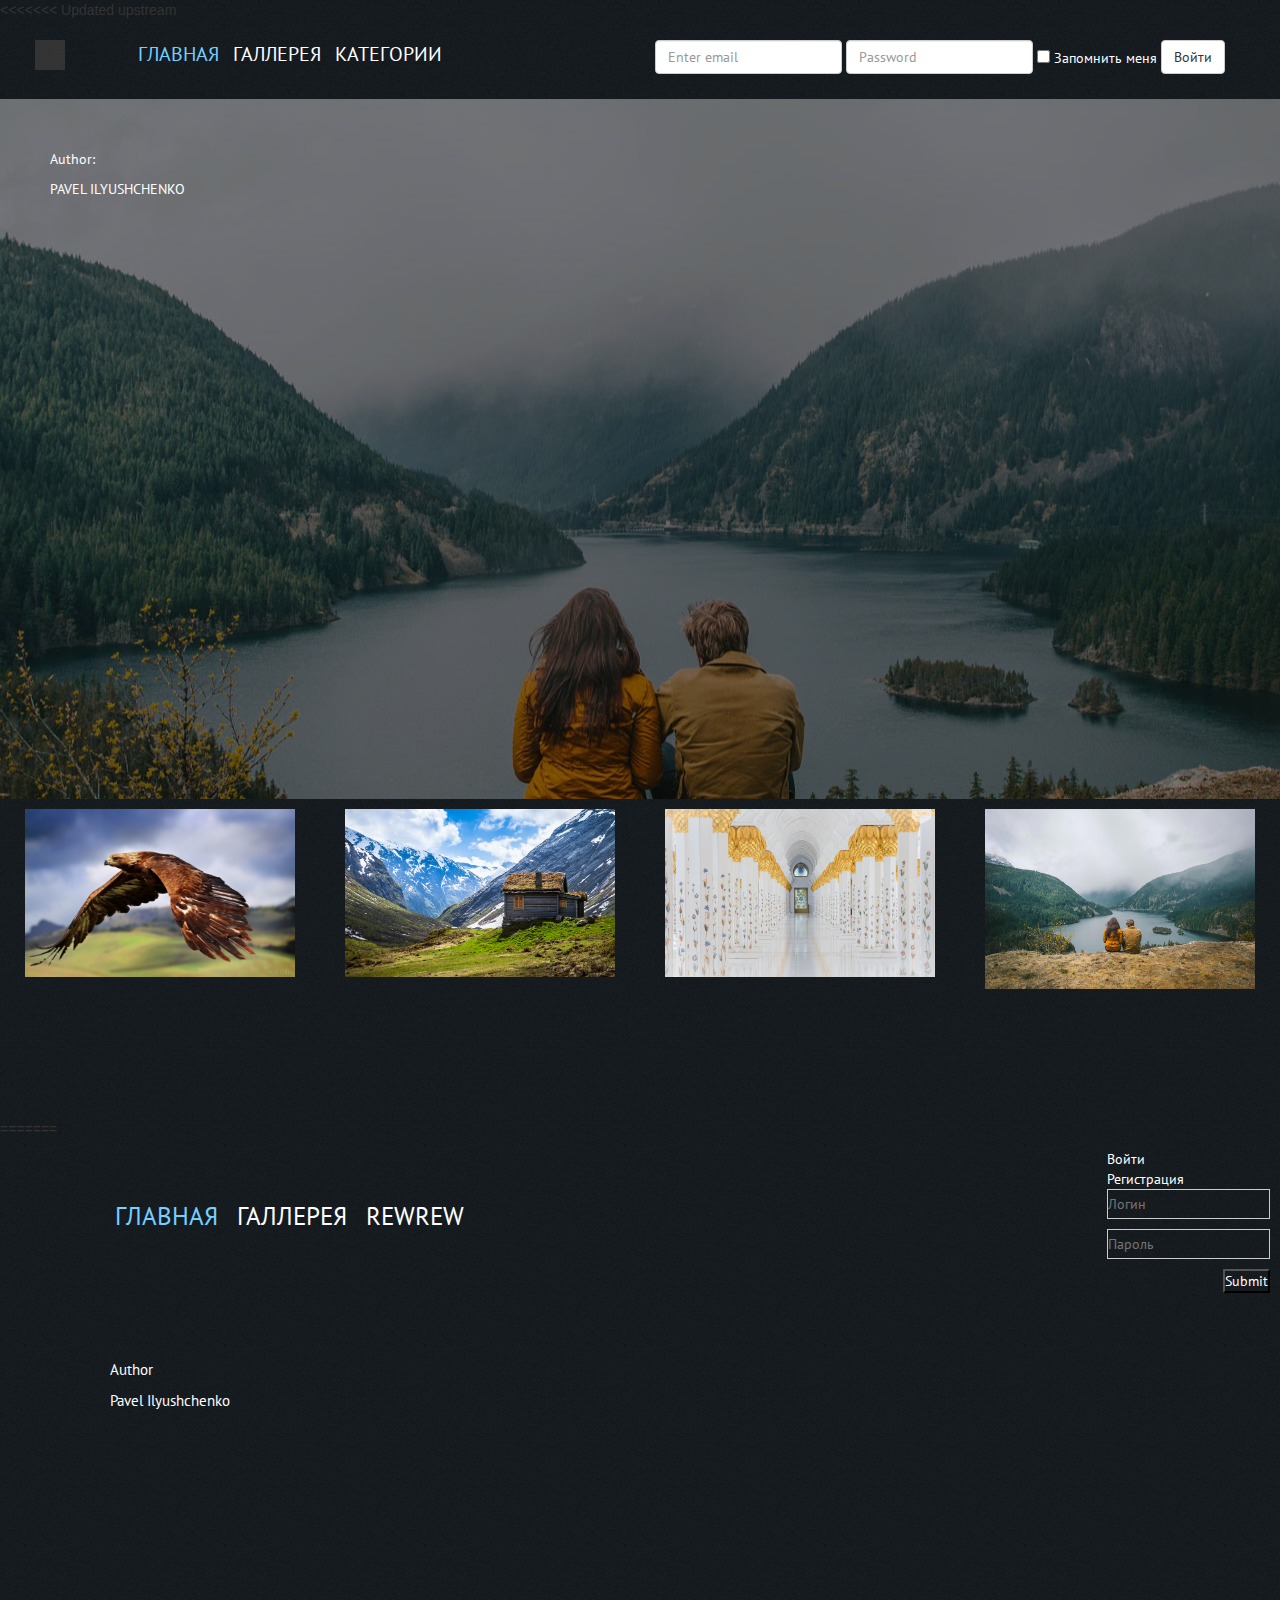
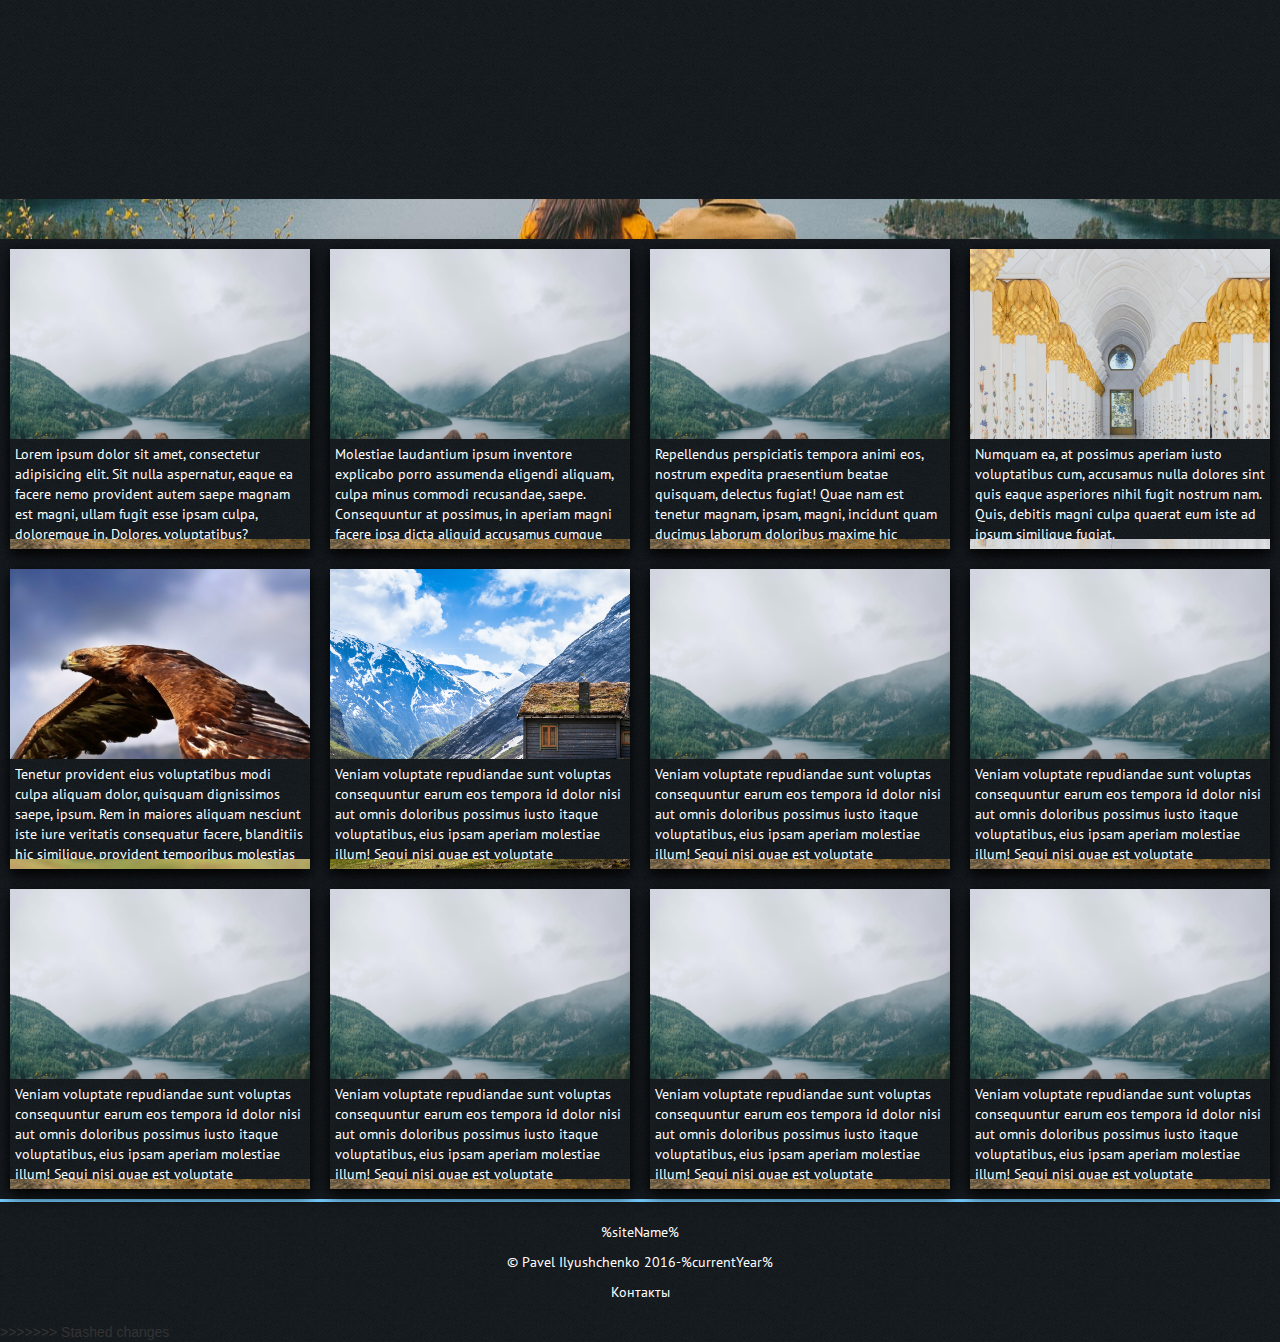
<file: index.html>
<!DOCTYPE html>
<html lang="ru">
<head>
    <meta charset="UTF-8">
<<<<<<< Updated upstream
    <link href="css/bootstrap.css" rel="stylesheet">
    <link href="css/style.css" rel="stylesheet">
    <title>Document</title>
    <meta http-equiv="X-UA-Compatible" content="IE=edge">
    <meta name="viewport" content="width=device-width, initial-scale=1">
</head>
<body>
    <header>
        <div class="container-fluid">
            <div class="row">
                <div class="col-sm-1">
                    <img src="images/congruent_outline.png" alt="Логотик" class="logo">
                </div>
                <div class="col-sm-5">
                    <nav>
                        <ul class="list-inline">
                            <li><a href="#" class="current">Главная</a></li>
                            <li><a href="#">Галлерея</a></li>
                            <li><a href="#">Категории</a></li>
                        </ul>
                    </nav>
                </div>
                <div class="col-sm-6">
                    <form class="form-inline" role="form">
                        <div class="form-group">
                            <label class="sr-only" for="exampleInputEmail2">Email</label>
                            <input type="email" class="form-control" id="exampleInputEmail2" placeholder="Enter email">
                        </div>
                        <div class="form-group">
                            <label class="sr-only" for="exampleInputPassword2">Пароль</label>
                            <input type="password" class="form-control" id="exampleInputPassword2" placeholder="Password">
                        </div>
                        <div class="checkbox">
                            <label>
                                <input type="checkbox"> Запомнить меня
                                </label>
                        </div>
                        <button type="submit" class="btn btn-default">Войти</button>
                    </form>
                </div>
            </div>
        </div>
    </header>

    <section id="mainPhoto">
        <div class="container-fluid">
            <div class="row">
                <div class="mainPhotoPH">
                    <div class="overlayAuthor">
                        <p>Author:</p>
                        <p><span>Pavel Ilyushchenko</span></p>
                    </div>
                </div>
            </div>
        </div>
    </section>

    <section id="photoContent">
        <div class="container-fluid">
            <div class="row">
                <div class="col-sm-3 photoBox">
                    <img src="images/1.jpg" alt="" class="img-responsive center-block">
                    <div class="description"></div>
                </div>
                <div class="col-sm-3 photoBox">
                    <img src="images/2.jpg" alt="" class="img-responsive center-block">
                    <div class="description"></div>
                </div>
                <div class="col-sm-3 photoBox">
                    <img src="images/3.jpg" alt="" class="img-responsive center-block">
                    <div class="description"></div>
                </div>
                <div class="col-sm-3 photoBox">
                    <img src="images/4.jpg" alt="" class="img-responsive center-block">
                    <div class="description"></div>
                </div>
            </div>
        </div>
    </section>

    <!-- jQuery (necessary for Bootstrap's JavaScript plugins) -->
    <script src="js/jquery.js"></script>
    <!-- Include all compiled plugins (below), or include individual files as needed -->
    <script src="js/bootstrap.js"></script>
=======
    <link rel="stylesheet" href='styles/main.css'>
    <title>Document</title>
</head>
<body>
    <div id="headerContent" class="box-shadow">
       <nav class="menuContent">
           <span><a href="#" class="current">Главная</a></span>
           <span><a href="gallery.html">Галлерея</a></span>
           <span><a href="#">rewrew</a></span>
       </nav>
        <div id="login-content" class="authBlock">
           Войти <br> Регистрация
            <form action="test.php" method="POST">
                <p><input id="login" type="text" placeholder="Логин" name="login" class="authInputs border"></p>
                <p><input id="password" type="password" placeholder="Пароль" name="password" class="authInputs border"></p>
                <p><input type="submit"></p>
            </form>
        </div>
    </div>
    <div id="mainPicture">     
        <div class="coverPictureAuthor">
            <div class="opacity">
                <p>Author</p>
                <p>Pavel Ilyushchenko</p>
            </div>
        </div>
    </div>
    <div id="content" class="center">
        <div id="photoContent">
            <div class="photoBox shadow">
                <div class="photoBoxImage">
                    <img src="images/cover.jpg"   alt="">
                </div>
                <div class="photoBoxDescr">Lorem ipsum dolor sit amet, consectetur adipisicing elit. Sit nulla aspernatur, eaque ea facere nemo provident autem saepe magnam est magni, ullam fugit esse ipsam culpa, doloremque in. Dolores, voluptatibus?</div>
            </div>
            <div class="photoBox shadow">
                <div class="photoBoxImage"><img src="images/cover.jpg"   alt=""></div>
                <div class="photoBoxDescr">Molestiae laudantium ipsum inventore explicabo porro assumenda eligendi aliquam, culpa minus commodi recusandae, saepe. Consequuntur at possimus, in aperiam magni facere ipsa dicta aliquid accusamus cumque iusto eaque, enim, iste!</div>
            </div>
            <div class="photoBox shadow">
                <div class="photoBoxImage"><img src="images/cover.jpg"   alt=""></div>
                <div class="photoBoxDescr">Repellendus perspiciatis tempora animi eos, nostrum expedita praesentium beatae quisquam, delectus fugiat! Quae nam est tenetur magnam, ipsam, magni, incidunt quam ducimus laborum doloribus maxime hic sapiente consectetur repellat voluptatibus.</div>
            </div>
            <div class="photoBox shadow">
                <div class="photoBoxImage"><img src="images/Yandex-Images-2016-10-06.jpg"   alt=""></div>
                <div class="photoBoxDescr">Numquam ea, at possimus aperiam iusto voluptatibus cum, accusamus nulla dolores sint quis eaque asperiores nihil fugit nostrum nam. Quis, debitis magni culpa quaerat eum iste ad ipsum similique fugiat.</div>
            </div>
            <div class="photoBox shadow">
                <div class="photoBoxImage"><img src="images/2Q==.jpg"   alt=""></div>
                <div class="photoBoxDescr">Tenetur provident eius voluptatibus modi culpa aliquam dolor, quisquam dignissimos saepe, ipsum. Rem in maiores aliquam nesciunt iste iure veritatis consequatur facere, blanditiis hic similique, provident temporibus molestias harum distinctio.</div>
            </div>
            <div class="photoBox shadow">
                <div class="photoBoxImage"><img src="images/5c484e274370.jpg"   alt=""></div>
                <div class="photoBoxDescr">Veniam voluptate repudiandae sunt voluptas consequuntur earum eos tempora id dolor nisi aut omnis doloribus possimus iusto itaque voluptatibus, eius ipsam aperiam molestiae illum! Sequi nisi quae est voluptate temporibus?</div>
            </div>
            <div class="photoBox shadow">
                <div class="photoBoxImage"><img src="images/cover.jpg"   alt=""></div>
                <div class="photoBoxDescr">Veniam voluptate repudiandae sunt voluptas consequuntur earum eos tempora id dolor nisi aut omnis doloribus possimus iusto itaque voluptatibus, eius ipsam aperiam molestiae illum! Sequi nisi quae est voluptate temporibus?</div>
            </div>
            <div class="photoBox shadow">
                <div class="photoBoxImage"><img src="images/cover.jpg"   alt=""></div>
                <div class="photoBoxDescr">Veniam voluptate repudiandae sunt voluptas consequuntur earum eos tempora id dolor nisi aut omnis doloribus possimus iusto itaque voluptatibus, eius ipsam aperiam molestiae illum! Sequi nisi quae est voluptate temporibus?</div>
            </div>
            <div class="photoBox shadow">
                <div class="photoBoxImage"><img src="images/cover.jpg"   alt=""></div>
                <div class="photoBoxDescr">Veniam voluptate repudiandae sunt voluptas consequuntur earum eos tempora id dolor nisi aut omnis doloribus possimus iusto itaque voluptatibus, eius ipsam aperiam molestiae illum! Sequi nisi quae est voluptate temporibus?</div>
            </div>
            <div class="photoBox shadow">
                <div class="photoBoxImage"><img src="images/cover.jpg"   alt=""></div>
                <div class="photoBoxDescr">Veniam voluptate repudiandae sunt voluptas consequuntur earum eos tempora id dolor nisi aut omnis doloribus possimus iusto itaque voluptatibus, eius ipsam aperiam molestiae illum! Sequi nisi quae est voluptate temporibus?</div>
            </div>
            <div class="photoBox shadow">
                <div class="photoBoxImage"><img src="images/cover.jpg"   alt=""></div>
                <div class="photoBoxDescr">Veniam voluptate repudiandae sunt voluptas consequuntur earum eos tempora id dolor nisi aut omnis doloribus possimus iusto itaque voluptatibus, eius ipsam aperiam molestiae illum! Sequi nisi quae est voluptate temporibus?</div>
            </div>
            <div class="photoBox shadow">
                <div class="photoBoxImage"><img src="images/cover.jpg"   alt=""></div>
                <div class="photoBoxDescr">Veniam voluptate repudiandae sunt voluptas consequuntur earum eos tempora id dolor nisi aut omnis doloribus possimus iusto itaque voluptatibus, eius ipsam aperiam molestiae illum! Sequi nisi quae est voluptate temporibus?</div>
            </div>
        </div>
    </div>
    <footer>
        <center>
            <p>%siteName%</p>
            <p>&copy; Pavel Ilyushchenko 2016-%currentYear%</p>
            <nav>
                <span><a href="">Контакты</a></span>
            </nav>
        </center>
    </footer>
>>>>>>> Stashed changes
</body>
</html>
</file>
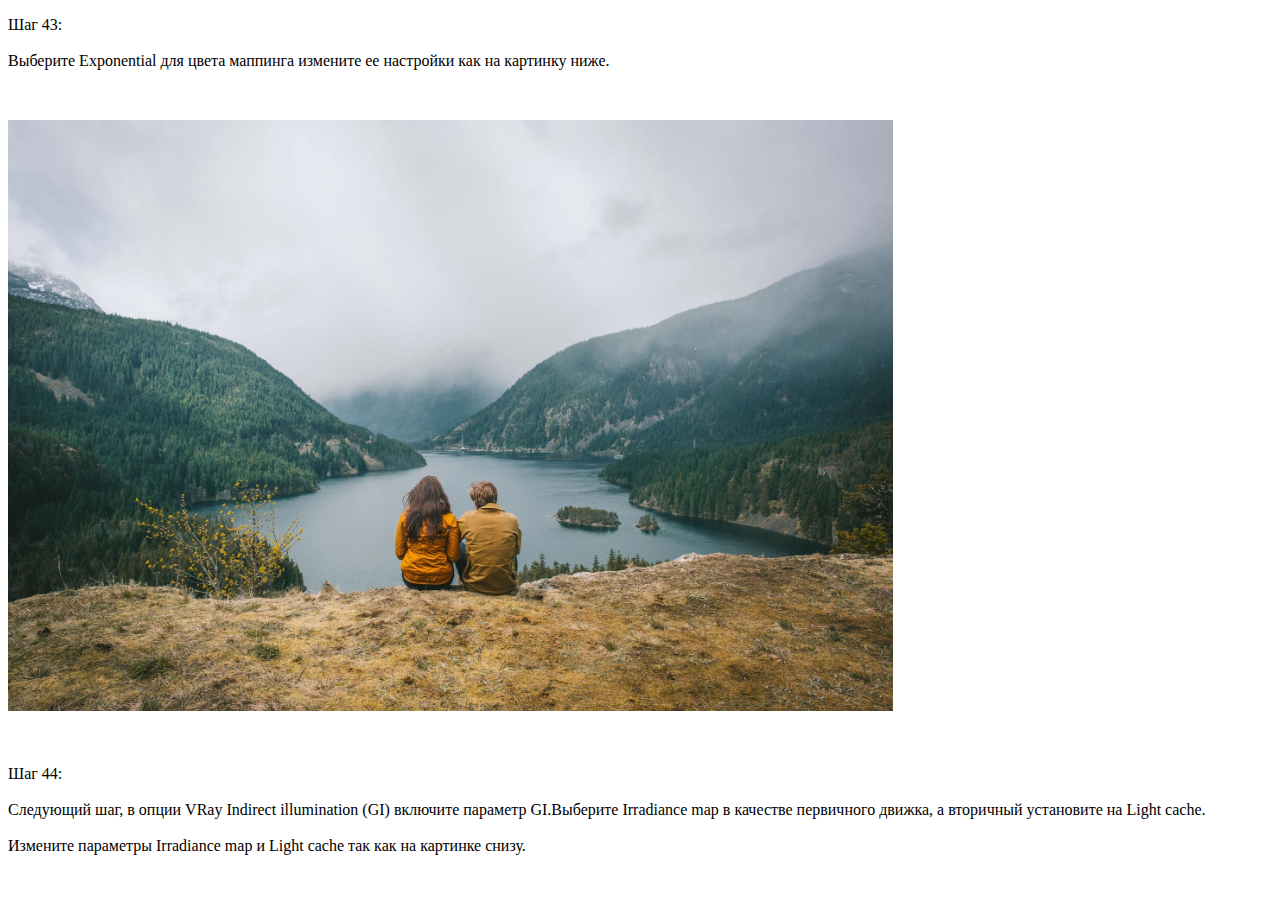
<file: gallery.html>
<!DOCTYPE html>
<html lang="en">
<head>
    <meta charset="UTF-8">
    <title>Document</title>
    <style>
        .img34
        {
         align-content: center;
        }
    </style>
</head>
<body>
    <p>
    Шаг 43:
    <br>
    <br>
    Выберите Exponential для цвета маппинга измените ее настройки как на картинку ниже.
    </p>
    <br>

    <div class="img34">
    <p><img src="images/cover.jpg" width=70% height=70% alt="clip image034";></p>
    </div>
    <br>

    <p>
    Шаг 44:
    <br>
    <br>
    Следующий шаг, в опции VRay Indirect illumination (GI) включите параметр GI.Выберите Irradiance map в качестве первичного
    движка, а вторичный установите на Light cache.
    <br>
    <br>
    Измените параметры Irradiance map и Light cache так как на картинке снизу.
    </p>
    <br>
</body>
</html>
</file>
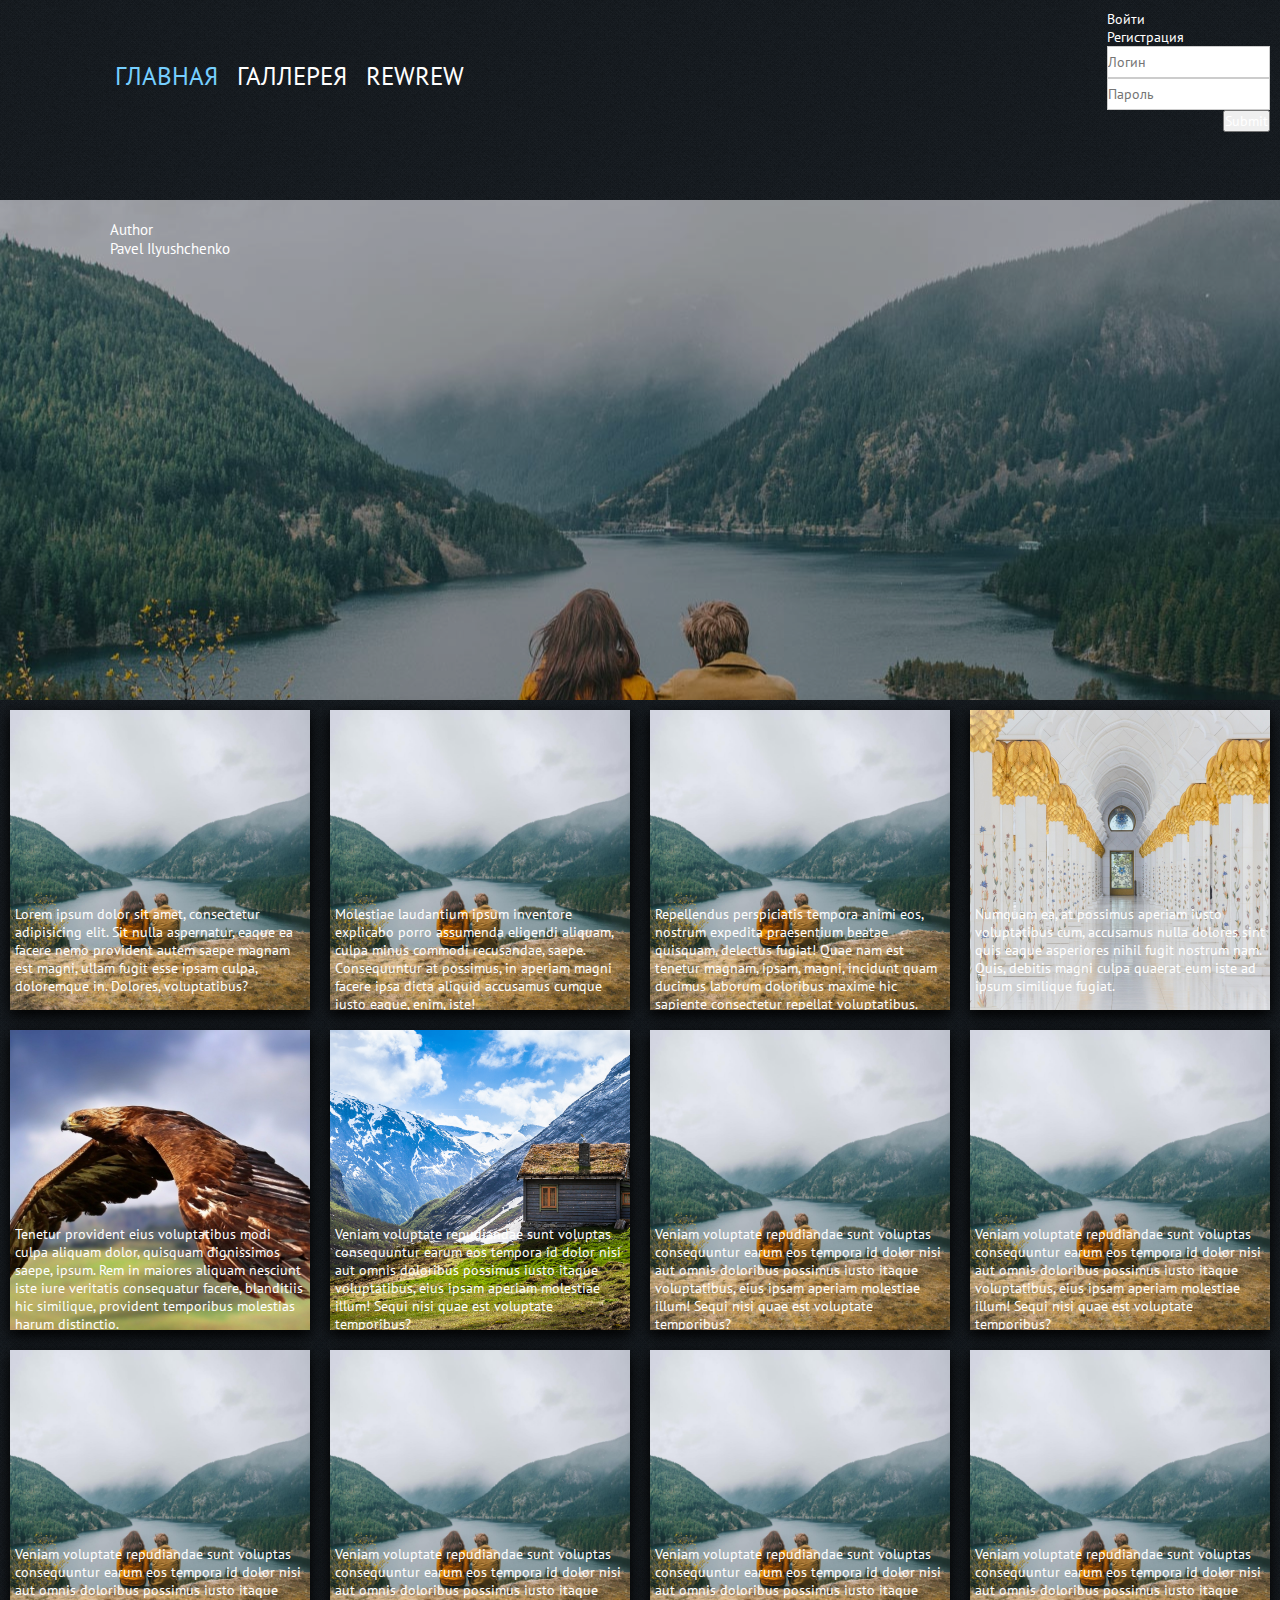
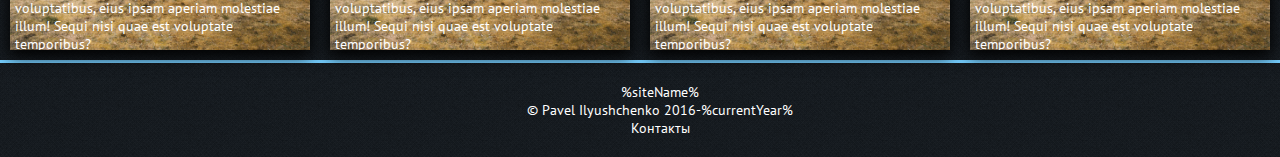
<file: index-wob.html>
<!DOCTYPE html>
<html lang="ru">
<head>
    <meta charset="UTF-8">
    <link rel="stylesheet" href='styles/main.css'>
    <title>Document</title>
</head>
<body>
    <div id="headerContent" class="box-shadow">
       <nav class="menuContent">
           <span><a href="#" class="current">Главная</a></span>
           <span><a href="gallery.html">Галлерея</a></span>
           <span><a href="#">rewrew</a></span>
       </nav>
        <div id="login-content" class="authBlock">
           Войти <br> Регистрация
            <form action="test.php" method="POST">
                <p><input id="login" type="text" placeholder="Логин" name="login" class="authInputs border"></p>
                <p><input id="password" type="password" placeholder="Пароль" name="password" class="authInputs border"></p>
                <p><input type="submit"></p>
            </form>
        </div>
    </div>
    <div id="mainPicture">     
        <div class="coverPictureAuthor">
            <div class="opacity">
                <p>Author</p>
                <p>Pavel Ilyushchenko</p>
            </div>
        </div>
    </div>
    <div id="content" class="center">
        <div id="photoContent">
            <div class="photoBox shadow">
                <div class="photoBoxImage">
                    <img src="images/cover.jpg"   alt="">
                </div>
                <div class="photoBoxDescr">Lorem ipsum dolor sit amet, consectetur adipisicing elit. Sit nulla aspernatur, eaque ea facere nemo provident autem saepe magnam est magni, ullam fugit esse ipsam culpa, doloremque in. Dolores, voluptatibus?</div>
            </div>
            <div class="photoBox shadow">
                <div class="photoBoxImage"><img src="images/cover.jpg"   alt=""></div>
                <div class="photoBoxDescr">Molestiae laudantium ipsum inventore explicabo porro assumenda eligendi aliquam, culpa minus commodi recusandae, saepe. Consequuntur at possimus, in aperiam magni facere ipsa dicta aliquid accusamus cumque iusto eaque, enim, iste!</div>
            </div>
            <div class="photoBox shadow">
                <div class="photoBoxImage"><img src="images/cover.jpg"   alt=""></div>
                <div class="photoBoxDescr">Repellendus perspiciatis tempora animi eos, nostrum expedita praesentium beatae quisquam, delectus fugiat! Quae nam est tenetur magnam, ipsam, magni, incidunt quam ducimus laborum doloribus maxime hic sapiente consectetur repellat voluptatibus.</div>
            </div>
            <div class="photoBox shadow">
                <div class="photoBoxImage"><img src="images/Yandex-Images-2016-10-06.jpg"   alt=""></div>
                <div class="photoBoxDescr">Numquam ea, at possimus aperiam iusto voluptatibus cum, accusamus nulla dolores sint quis eaque asperiores nihil fugit nostrum nam. Quis, debitis magni culpa quaerat eum iste ad ipsum similique fugiat.</div>
            </div>
            <div class="photoBox shadow">
                <div class="photoBoxImage"><img src="images/2Q==.jpg"   alt=""></div>
                <div class="photoBoxDescr">Tenetur provident eius voluptatibus modi culpa aliquam dolor, quisquam dignissimos saepe, ipsum. Rem in maiores aliquam nesciunt iste iure veritatis consequatur facere, blanditiis hic similique, provident temporibus molestias harum distinctio.</div>
            </div>
            <div class="photoBox shadow">
                <div class="photoBoxImage"><img src="images/5c484e274370.jpg"   alt=""></div>
                <div class="photoBoxDescr">Veniam voluptate repudiandae sunt voluptas consequuntur earum eos tempora id dolor nisi aut omnis doloribus possimus iusto itaque voluptatibus, eius ipsam aperiam molestiae illum! Sequi nisi quae est voluptate temporibus?</div>
            </div>
            <div class="photoBox shadow">
                <div class="photoBoxImage"><img src="images/cover.jpg"   alt=""></div>
                <div class="photoBoxDescr">Veniam voluptate repudiandae sunt voluptas consequuntur earum eos tempora id dolor nisi aut omnis doloribus possimus iusto itaque voluptatibus, eius ipsam aperiam molestiae illum! Sequi nisi quae est voluptate temporibus?</div>
            </div>
            <div class="photoBox shadow">
                <div class="photoBoxImage"><img src="images/cover.jpg"   alt=""></div>
                <div class="photoBoxDescr">Veniam voluptate repudiandae sunt voluptas consequuntur earum eos tempora id dolor nisi aut omnis doloribus possimus iusto itaque voluptatibus, eius ipsam aperiam molestiae illum! Sequi nisi quae est voluptate temporibus?</div>
            </div>
            <div class="photoBox shadow">
                <div class="photoBoxImage"><img src="images/cover.jpg"   alt=""></div>
                <div class="photoBoxDescr">Veniam voluptate repudiandae sunt voluptas consequuntur earum eos tempora id dolor nisi aut omnis doloribus possimus iusto itaque voluptatibus, eius ipsam aperiam molestiae illum! Sequi nisi quae est voluptate temporibus?</div>
            </div>
            <div class="photoBox shadow">
                <div class="photoBoxImage"><img src="images/cover.jpg"   alt=""></div>
                <div class="photoBoxDescr">Veniam voluptate repudiandae sunt voluptas consequuntur earum eos tempora id dolor nisi aut omnis doloribus possimus iusto itaque voluptatibus, eius ipsam aperiam molestiae illum! Sequi nisi quae est voluptate temporibus?</div>
            </div>
            <div class="photoBox shadow">
                <div class="photoBoxImage"><img src="images/cover.jpg"   alt=""></div>
                <div class="photoBoxDescr">Veniam voluptate repudiandae sunt voluptas consequuntur earum eos tempora id dolor nisi aut omnis doloribus possimus iusto itaque voluptatibus, eius ipsam aperiam molestiae illum! Sequi nisi quae est voluptate temporibus?</div>
            </div>
            <div class="photoBox shadow">
                <div class="photoBoxImage"><img src="images/cover.jpg"   alt=""></div>
                <div class="photoBoxDescr">Veniam voluptate repudiandae sunt voluptas consequuntur earum eos tempora id dolor nisi aut omnis doloribus possimus iusto itaque voluptatibus, eius ipsam aperiam molestiae illum! Sequi nisi quae est voluptate temporibus?</div>
            </div>
        </div>
    </div>
    <footer>
        <center>
            <p>%siteName%</p>
            <p>&copy; Pavel Ilyushchenko 2016-%currentYear%</p>
            <nav>
                <span><a href="">Контакты</a></span>
            </nav>
        </center>
    </footer>
</body>
</html>
</file>
<file: css/style.css>
@import 'https://fonts.googleapis.com/css?family=PT+Sans';
* {
  background: url("../images/noisy_net.png");
}
a:hover,
a:visited,
a:active,
a:link {
  text-decoration: none;
}
/*Header*/
header {
  padding: 20px;
}
header nav .current {
  color: #76cfff;
}
header nav a {
  color: #fff;
  text-transform: uppercase;
  font-size: 20px;
  text-decoration: none;
}
header nav a:hover {
  color: #66cccc;
}
header .logo {
  width: 30px;
  height: 30px;
}
/*Section Main Photo*/
section#mainPhoto .mainPhotoPH {
  background: url("../images/cover.jpg") no-repeat center center;
  height: 700px;
  width: 100%;
}
section#mainPhoto .mainPhotoPH .overlayAuthor {
  background: rgba(0, 0, 0, 0.5);
  width: 100%;
  height: 100%;
  padding: 50px;
}
section#mainPhoto .mainPhotoPH .overlayAuthor p {
  background: transparent;
  color: #fff;
}
section#mainPhoto .mainPhotoPH .overlayAuthor p span {
  text-transform: uppercase;
  background: transparent;
}
</file>
<file: styles/main.css>
@import 'https://fonts.googleapis.com/css?family=PT+Sans';
*{
    margin: 0px;
    padding: 0px;
    font-family: 'PT Sans', sans-serif;
    font-size: 14px;
    color: #fff;
}
body{
    /*background-image: url("../images/binding_dark.png");*/
    /*background-image: url("../images/footer_lodyas.png");*/
    background-image: url("../images/noisy_net.png");
    
}

input [type="text"] {
   border: 1px solid #cccccc; //цвет рамки
   border-radius: 10px; //закругление углов (общее)
   -webkit-border-radius: 10px; //закругление углов (Google Chrome)
   -moz-border-radius: 10px; //закругление углов (FireFox)
   -khtml-border-radius: 10px; //закругление углов (Safari)
   background: #ffffff !important; // желательно прописывать, так как в Chrome при сохранных данных оно может быть желтым
   outline: none; // удаляет обводку в браузерах хром(желтая) и сафари(синяя)
   height: 27px !important; // высота на свое усмотрение
   width: 100px !important; // ширина на свое усмотрение
   color: #cccccc; //цвет шрифта в обычном состоянии
   font-size: 20px; // Размер шрифта
}

input[type="text"]:focus {
  color: #000000;
  border: 1px solid #000000
}

a {
    text-decoration: none;
}

/* Секция Header */

#headerContent {
    width: 100%;
    height: 200px;;
}

#login-content {
    
}

#login-content form {
    /*visibility: hidden;*/
}
.authBlock {
    float: right;
    /*color: #66cccc;*/
    margin: 10px;
}

.authIcon {
    width: 30px;
    height: 30px;
    float: left;
    background: url("../images/glyphicons-4-user.png") no-repeat center;
}
form span {
    float: left;
}
form input[type="submit"] {
    float: right;
}
.menuContent {
    float: left;
    margin-left: 100px;
    margin-top: 60px;
    
}
.menuContent a{
    color: #fff;
    text-transform: uppercase;
    margin-left: 15px;
    font-size: 25px;
}
.menuContent a:hover{
    color: #66cccc;
}
.current {
    color: #76cfff !important;
}
.loginInput {
    border-bottom-left-radius: 5px;
    border-top-left-radius: 5px;
}

.authInputs {
    margin-left: 0;
    height: 30px;
}
.lblLogin {
    background-image: url("../images/glyphicons-4-user.png") no-repeat center;
}

/* Секция Main Picture */

#mainPicture {
    background: url("../images/cover.jpg") no-repeat center;
    height: 500px;
    background-position: center;
}

.coverPictureAuthor {
    position:relative;
    top: 0px;
    left: 0px;
    color: #FFF;
    font-size: 20px;
}

.opacity {
    background-color:rgba(0,0,0,.3);
    height: 460px;
    margin: 0px;
    padding: 20px;
}
.opacity p {
    font-size: 15px;
    margin-left: 90px;
}



/* Секция Photo content */

#content{
    
}

.photoBox {
    width: 300px;
    height: 300px;
    float: left;
    margin: 10px;
}

.photoBoxImage {
    width: 300px;
    height: 300px;
    overflow: hidden;
}

.photoBoxImage img {
    height: 300px;
    margin-left: -30%;
}

.photoBoxDescr {
    overflow: hidden;
    position: relative;
    padding: 5px;
    bottom: 110px;
    height: 100px;
}

/* Other */

.shadow{
    box-shadow: 0px 5px 15px 1px #000000;
}

.clearfix:after {
    content: "";
    display: table;
    clear: both;
}

.border {
    border: 1px solid #cccccc;
}
.center {
    margin: 0 auto;
}
footer {
    padding: 20px;
    width: 100%;
    clear: both;
    border-top: 3px solid #76cfff;
}
footer a {
    color: #fff;
}
</file>
